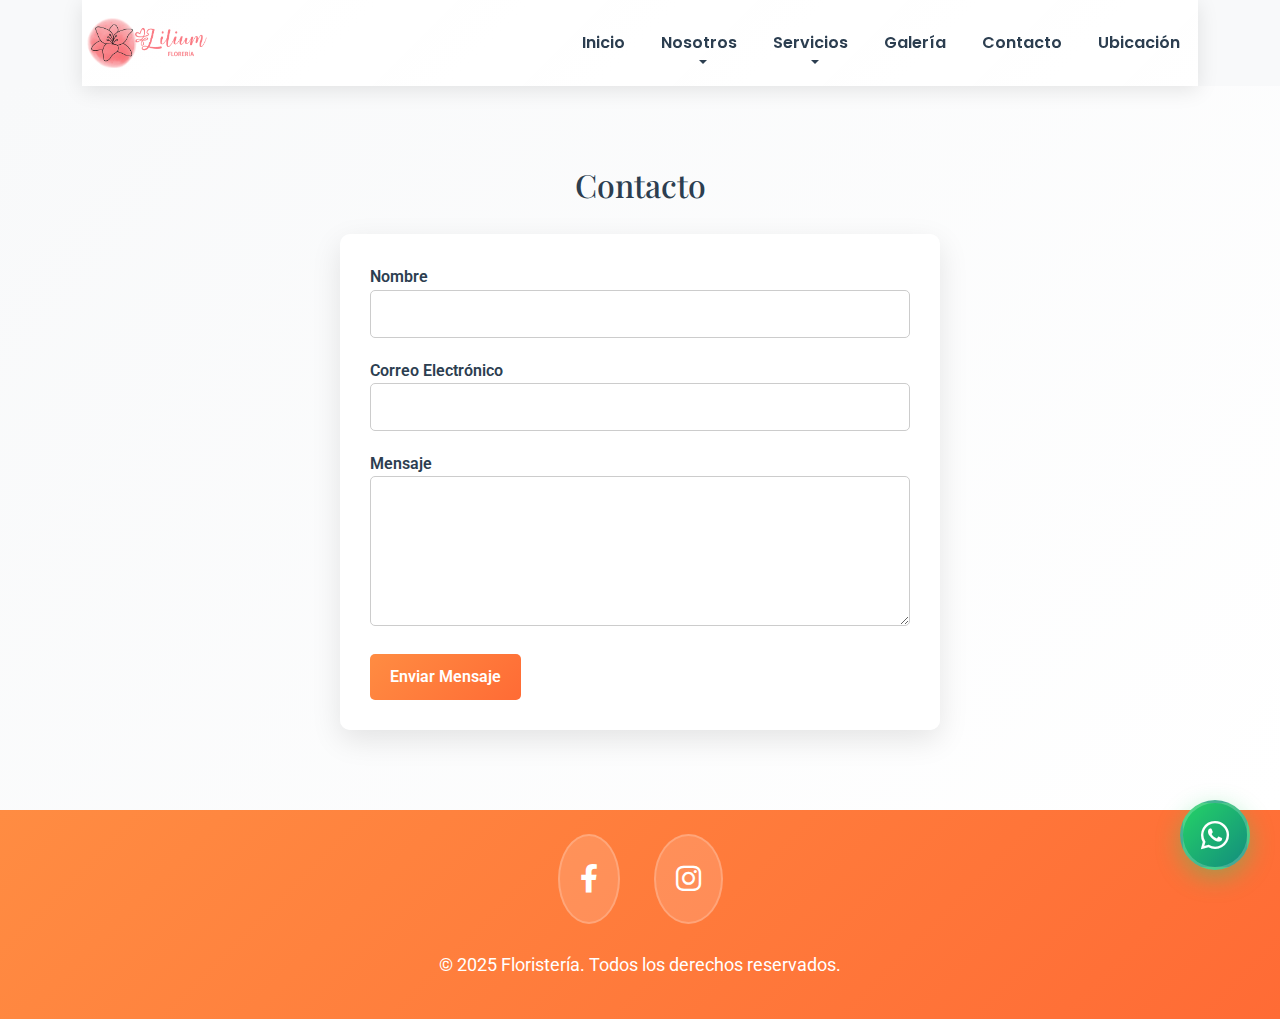
<file: contacto.html>
<!DOCTYPE html>
<html lang="es">
<head>
    <meta charset="UTF-8">
    <meta name="viewport" content="width=device-width, initial-scale=1.0">
    <title>Contacto - Floristería</title>
    <!-- Bootstrap CSS -->
    <link href="https://cdn.jsdelivr.net/npm/bootstrap@5.3.0/dist/css/bootstrap.min.css" rel="stylesheet">
    <!-- Font Awesome -->
    <link rel="stylesheet" href="https://cdnjs.cloudflare.com/ajax/libs/font-awesome/6.0.0-beta3/css/all.min.css">
    <!-- Google Fonts -->
    <link href="https://fonts.googleapis.com/css2?family=Kufam&family=Playfair+Display:wght@400;700&family=Poppins:wght@400;700&family=Roboto:wght@400;700&display=swap" rel="stylesheet">
    <style>
        :root {
            --color-principal: #FF8C42;
            --color-complementario-1: #FF7F50;
            --color-complementario-2: #FFFFFF;
            --color-complementario-3: #E0E0E0;
            --color-accent: #FF6B35;
            --color-dark: #2C3E50;
            --color-light: #F8F9FA;
        }
        body {
            font-family: 'Roboto', sans-serif;
            line-height: 1.6;
            color: var(--color-dark);
        }
        h1, h2, h3, h4, h5, h6 {
            font-family: 'Playfair Display', serif;
        }
        .highlight {
            font-family: 'Kufam', cursive;
        }
        /* Header y Navigation */
        .navbar {
            background: linear-gradient(135deg, rgba(255, 255, 255, 0.95), rgba(255, 255, 255, 0.98));
            backdrop-filter: blur(10px);
            box-shadow: 0 4px 20px rgba(0, 0, 0, 0.1);
            transition: all 0.3s ease;
            z-index: 1030;
            animation: slideInFromTop 0.8s ease-out;
        }
        
        .navbar-brand img {
            height: 60px;
            width: auto;
            padding: 5px;
            transition: transform 0.3s ease;
        }
        
        .navbar-brand:hover img {
            transform: scale(1.1) rotate(5deg);
            animation: float 2s ease-in-out infinite;
        }
        
        .navbar-nav .nav-link {
            font-family: 'Poppins', sans-serif;
            font-weight: 600;
            color: var(--color-dark) !important;
            transition: all 0.3s ease;
            position: relative;
            margin: 0 10px;
            overflow: hidden;
        }
        
        .navbar-nav .nav-link::before {
            content: '';
            position: absolute;
            top: 0;
            left: -100%;
            width: 100%;
            height: 100%;
            background: linear-gradient(90deg, transparent, rgba(255, 140, 66, 0.2), transparent);
            transition: left 0.5s ease;
        }
        
        .navbar-nav .nav-link:hover::before {
            left: 100%;
        }
        
        .navbar-nav .nav-link:hover {
            color: var(--color-principal) !important;
            transform: translateY(-2px);
        }
        
        .navbar-nav .nav-link::after {
            content: '';
            position: absolute;
            bottom: 0;
            left: 50%;
            width: 0;
            height: 2px;
            background: linear-gradient(90deg, var(--color-principal), var(--color-accent));
            transition: all 0.3s ease;
            transform: translateX(-50%);
        }
        
        .navbar-nav .nav-link:hover::after {
            width: 100%;
        }
        
        .dropdown-menu {
            z-index: 1031;
            background: rgba(255, 255, 255, 0.98);
            backdrop-filter: blur(10px);
            border: none;
            box-shadow: 0 10px 30px rgba(0, 0, 0, 0.15);
            border-radius: 15px;
            animation: zoomIn 0.3s ease-out;
        }
        
        .dropdown-item {
            transition: all 0.3s ease;
            border-radius: 8px;
            margin: 2px 8px;
        }
        
        .dropdown-item:hover {
            background: linear-gradient(135deg, var(--color-principal), var(--color-accent));
            color: white !important;
            transform: translateX(5px);
        }
        .contact-section {
            padding: 80px 0;
            background: linear-gradient(135deg, var(--color-light), #ffffff);
        }
        .contact-section h2 {
            margin-bottom: 30px;
            text-align: center;
        }
        .contact-form {
            max-width: 600px;
            margin: 0 auto;
            background: rgba(255, 255, 255, 0.9);
            padding: 30px;
            border-radius: 10px;
            box-shadow: 0 10px 30px rgba(0, 0, 0, 0.1);
        }
        .contact-form .form-group {
            margin-bottom: 20px;
        }
        .contact-form label {
            font-weight: 600;
            color: var(--color-dark);
        }
        .contact-form input, .contact-form textarea {
            width: 100%;
            padding: 10px;
            border: 1px solid #ccc;
            border-radius: 5px;
        }
        .contact-form button {
            background: linear-gradient(135deg, var(--color-principal), var(--color-accent));
            color: white;
            border: none;
            padding: 10px 20px;
            border-radius: 5px;
            cursor: pointer;
            font-weight: 600;
            transition: background 0.3s ease;
        }
        .contact-form button:hover {
            background: linear-gradient(135deg, var(--color-accent), var(--color-principal));
        }
        footer {
            background: linear-gradient(135deg, var(--color-principal), var(--color-accent));
            padding: 40px 0;
            position: relative;
            overflow: hidden;
        }
        .social-media {
            position: relative;
            z-index: 2;
        }
        .social-media a {
            font-size: 1.8rem;
            transition: all 0.4s cubic-bezier(0.175, 0.885, 0.32, 1.275);
            text-decoration: none !important;
            display: inline-block;
            margin: 0 15px;
            padding: 20px;
            background: rgba(255, 255, 255, 0.15);
            border-radius: 50%;
            position: relative;
            overflow: hidden;
            border: 2px solid rgba(255, 255, 255, 0.2);
        }
        .social-media a::before {
            content: '';
            position: absolute;
            top: 0;
            left: 0;
            right: 0;
            bottom: 0;
            background: linear-gradient(45deg, rgba(255, 255, 255, 0.1), rgba(255, 255, 255, 0.3));
            border-radius: 50%;
            transform: scale(0);
            transition: transform 0.3s ease;
        }
        .social-media a:hover::before {
            transform: scale(1);
        }
        .social-media a:hover {
            color: var(--color-complementario-2) !important;
            transform: translateY(-5px) rotate(5deg);
            background: rgba(255, 255, 255, 0.25);
            box-shadow: 0 15px 30px rgba(0, 0, 0, 0.2);
            border-color: rgba(255, 255, 255, 0.4);
        }
        .social-media a i {
            position: relative;
            z-index: 3;
        }
        .social-media a.facebook:hover {
            background: linear-gradient(135deg, #1877f2, #42a5f5);
        }
        .social-media a.instagram:hover {
            background: linear-gradient(135deg, #e1306c, #fd5949, #ffdc80);
        }
        .social-media a.twitter:hover {
            background: linear-gradient(135deg, #1da1f2, #0d8bd9);
        }
        footer p {
            font-size: 1.1rem;
            margin-top: 20px;
            position: relative;
            z-index: 2;
        }
        .whatsapp-float {
            position: fixed;
            width: 70px;
            height: 70px;
            bottom: 30px;
            right: 30px;
            background: linear-gradient(135deg, #25d366, #128c7e);
            color: #FFF;
            border-radius: 50%;
            text-align: center;
            font-size: 2rem;
            box-shadow: 0 8px 25px rgba(37, 211, 102, 0.4);
            z-index: 1000;
            display: flex;
            align-items: center;
            justify-content: center;
            transition: all 0.3s ease;
            animation: pulse 2s infinite;
            text-decoration: none;
            border: 3px solid rgba(255, 255, 255, 0.2);
            overflow: hidden;
        }
        .whatsapp-float::before {
            content: '';
            position: absolute;
            top: 0;
            left: 0;
            right: 0;
            bottom: 0;
            background: linear-gradient(45deg, rgba(255, 255, 255, 0.1), rgba(255, 255, 255, 0.2));
            border-radius: 50%;
            transform: scale(0);
            transition: transform 0.3s ease;
        }
        .whatsapp-float:hover::before {
            transform: scale(1);
        }
        .whatsapp-float:hover {
            transform: scale(1.1) rotate(10deg);
            box-shadow: 0 12px 35px rgba(37, 211, 102, 0.6);
            border-color: rgba(255, 255, 255, 0.4);
        }
        .whatsapp-float i {
            position: relative;
            z-index: 2;
        }
        @keyframes pulse {
            0% {
                box-shadow: 0 8px 25px rgba(37, 211, 102, 0.4);
                transform: scale(1);
            }
            50% {
                box-shadow: 0 8px 25px rgba(37, 211, 102, 0.6), 0 0 0 10px rgba(37, 211, 102, 0.1);
                transform: scale(1.05);
            }
            100% {
                box-shadow: 0 8px 25px rgba(37, 211, 102, 0.4);
                transform: scale(1);
            }
        }
    </style>
</head>
<body>
    <header class="bg-light shadow-sm">
        <div class="container">
            <nav class="navbar navbar-expand-lg navbar-light">
                <a class="navbar-brand" href="index.html">
                    <img src="img/logo.png" alt="Logo">
                </a>
                <button class="navbar-toggler" type="button" data-bs-toggle="collapse" data-bs-target="#navbarNav">
                    <span class="navbar-toggler-icon"></span>
                </button>
                <div class="collapse navbar-collapse" id="navbarNav">
                    <ul class="navbar-nav ms-auto">
                        <li class="nav-item">
                            <a class="nav-link" href="index.html">Inicio</a>
                        </li>
                        <li class="nav-item dropdown">
                            <a class="nav-link dropdown-toggle" href="nosotros.html" id="nosotrosDropdown" role="button" data-bs-toggle="dropdown">
                                Nosotros
                            </a>
                            <ul class="dropdown-menu" aria-labelledby="nosotrosDropdown">
                                <li><a class="dropdown-item" href="historia.html">Historia</a></li>
                                <li><a class="dropdown-item" href="mision-vision.html">Misión y Visión</a></li>
                            </ul>
                        </li>
                        <li class="nav-item dropdown">
                            <a class="nav-link dropdown-toggle" href="servicios.html" id="serviciosDropdown" role="button" data-bs-toggle="dropdown">
                                Servicios
                            </a>
                            <ul class="dropdown-menu" aria-labelledby="serviciosDropdown">
                                <li><a class="dropdown-item" href="florales-eventos.html">Florales para eventos</a></li>
                                <li><a class="dropdown-item" href="ramos-personalizados.html">Ramos personalizados</a></li>
                                <li><a class="dropdown-item" href="regalos-simples.html">Regalos simples</a></li>
                                <li><a class="dropdown-item" href="fechas-especiales.html">Fechas especiales</a></li>
                                <li><a class="dropdown-item" href="plantas-interior.html">Plantas de interior</a></li>
                                <li><a class="dropdown-item" href="arreglos-corporativos.html">Arreglos corporativos</a></li>
                                <li><a class="dropdown-item" href="delivery.html">Delivery a domicilio</a></li>
                            </ul>
                        </li>
                        <li class="nav-item">
                            <a class="nav-link" href="galeria.html">Galería</a>
                        </li>
                        <li class="nav-item">
                            <a class="nav-link" href="contacto.html">Contacto</a>
                        </li>
                        <li class="nav-item">
                            <a class="nav-link" href="ubicacion.html">Ubicación</a>
                        </li>
                    </ul>
                </div>
            </nav>
        </div>
    </header>
    <main>
        <section class="contact-section">
            <div class="container">
                <h2>Contacto</h2>
                <form class="contact-form">
                    <div class="form-group">
                        <label for="name">Nombre</label>
                        <input type="text" id="name" name="name" required>
                    </div>
                    <div class="form-group">
                        <label for="email">Correo Electrónico</label>
                        <input type="email" id="email" name="email" required>
                    </div>
                    <div class="form-group">
                        <label for="message">Mensaje</label>
                        <textarea id="message" name="message" rows="5" required></textarea>
                    </div>
                    <button type="submit">Enviar Mensaje</button>
                </form>
            </div>
        </section>
    </main>
    <footer class="text-white text-center py-4">
        <div class="social-media">
            <a href="https://www.facebook.com/p/Florer%C3%ADa-Lilium-Huanta-100063989167240/?locale=es_LA" class="text-white facebook"><i class="fab fa-facebook-f"></i></a>
            <a href="https://www.instagram.com/florerialiliumhuanta/?hl=es-la" class="text-white instagram"><i class="fab fa-instagram"></i></a>
        </div>
        <p>&copy; 2025 Floristería. Todos los derechos reservados.</p>
    </footer>
    <a href="https://wa.me/tunumerodetelefono" class="whatsapp-float" target="_blank">
        <i class="fab fa-whatsapp"></i>
    </a>
    <!-- Bootstrap JS Bundle with Popper -->
    <script src="https://cdn.jsdelivr.net/npm/bootstrap@5.3.0/dist/js/bootstrap.bundle.min.js"></script>
</body>
</html>
</file>
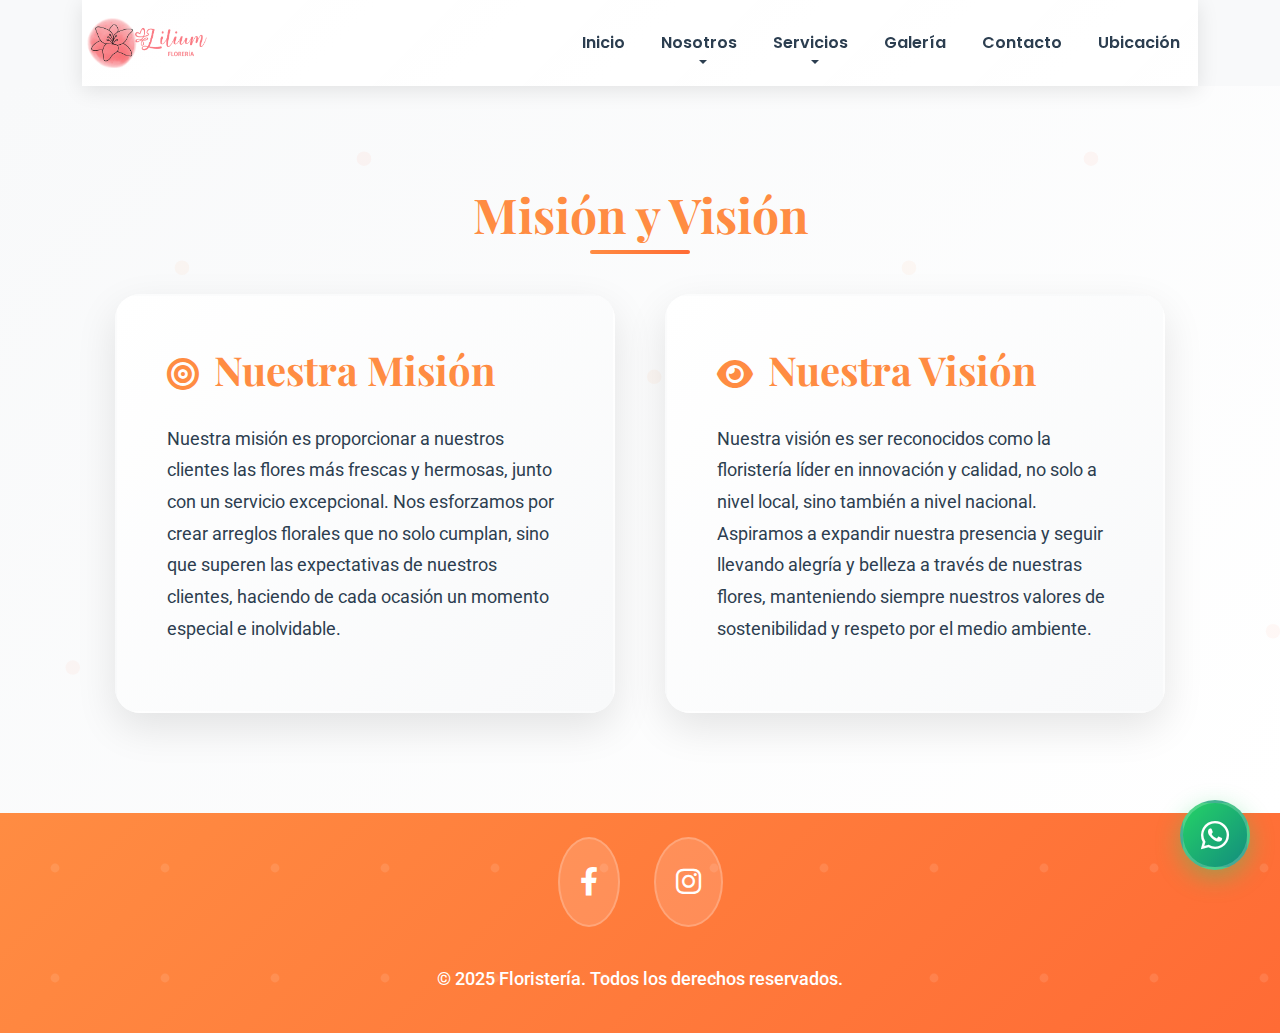
<file: mision-vision.html>
<!DOCTYPE html>
<html lang="es">
<head>
    <meta charset="UTF-8">
    <meta name="viewport" content="width=device-width, initial-scale=1.0">
    <title>Misión y Visión - Floristería</title>
    <!-- Bootstrap CSS -->
    <link href="https://cdn.jsdelivr.net/npm/bootstrap@5.3.0/dist/css/bootstrap.min.css" rel="stylesheet">
    <!-- Font Awesome -->
    <link rel="stylesheet" href="https://cdnjs.cloudflare.com/ajax/libs/font-awesome/6.0.0-beta3/css/all.min.css">
    <!-- Google Fonts -->
    <link href="https://fonts.googleapis.com/css2?family=Kufam&family=Playfair+Display:wght@400;700&family=Poppins:wght@400;700&family=Roboto:wght@400;700&display=swap" rel="stylesheet">
    <style>
        :root {
            --color-principal: #FF8C42;
            --color-complementario-1: #FF7F50;
            --color-complementario-2: #FFFFFF;
            --color-complementario-3: #E0E0E0;
            --color-accent: #FF6B35;
            --color-dark: #2C3E50;
            --color-light: #F8F9FA;
        }
        
        * {
            margin: 0;
            padding: 0;
            box-sizing: border-box;
        }
        
        body {
            font-family: 'Roboto', sans-serif;
            line-height: 1.6;
            color: var(--color-dark);
            overflow-x: hidden;
        }
        
        h1, h2, h3, h4, h5, h6 {
            font-family: 'Playfair Display', serif;
        }
        
        .highlight {
            font-family: 'Kufam', cursive;
        }
        
        /* Animaciones de entrada */
        @keyframes slideInFromTop {
            0% {
                transform: translateY(-100px);
                opacity: 0;
            }
            100% {
                transform: translateY(0);
                opacity: 1;
            }
        }
        
        @keyframes slideInFromLeft {
            0% {
                transform: translateX(-100px);
                opacity: 0;
            }
            100% {
                transform: translateX(0);
                opacity: 1;
            }
        }
        
        @keyframes slideInFromRight {
            0% {
                transform: translateX(100px);
                opacity: 0;
            }
            100% {
                transform: translateX(0);
                opacity: 1;
            }
        }
        
        @keyframes fadeInUp {
            0% {
                transform: translateY(50px);
                opacity: 0;
            }
            100% {
                transform: translateY(0);
                opacity: 1;
            }
        }
        
        @keyframes zoomIn {
            0% {
                transform: scale(0.8);
                opacity: 0;
            }
            100% {
                transform: scale(1);
                opacity: 1;
            }
        }
        
        @keyframes float {
            0%, 100% {
                transform: translateY(0px);
            }
            50% {
                transform: translateY(-10px);
            }
        }
        
        @keyframes pulse {
            0% {
                box-shadow: 0 8px 25px rgba(37, 211, 102, 0.4);
                transform: scale(1);
            }
            50% {
                box-shadow: 0 8px 25px rgba(37, 211, 102, 0.6), 0 0 0 10px rgba(37, 211, 102, 0.1);
                transform: scale(1.05);
            }
            100% {
                box-shadow: 0 8px 25px rgba(37, 211, 102, 0.4);
                transform: scale(1);
            }
        }
        
        @keyframes sparkle {
            0%, 100% {
                opacity: 0;
                transform: scale(0);
            }
            50% {
                opacity: 1;
                transform: scale(1);
            }
        }
        
        /* Header y Navigation */
        .navbar {
            background: linear-gradient(135deg, rgba(255, 255, 255, 0.95), rgba(255, 255, 255, 0.98));
            backdrop-filter: blur(10px);
            box-shadow: 0 4px 20px rgba(0, 0, 0, 0.1);
            transition: all 0.3s ease;
            z-index: 1030;
            animation: slideInFromTop 0.8s ease-out;
        }
        
        .navbar-brand img {
            height: 60px;
            width: auto;
            padding: 5px;
            transition: transform 0.3s ease;
        }
        
        .navbar-brand:hover img {
            transform: scale(1.1) rotate(5deg);
            animation: float 2s ease-in-out infinite;
        }
        
        .navbar-nav .nav-link {
            font-family: 'Poppins', sans-serif;
            font-weight: 600;
            color: var(--color-dark) !important;
            transition: all 0.3s ease;
            position: relative;
            margin: 0 10px;
            overflow: hidden;
        }
        
        .navbar-nav .nav-link::before {
            content: '';
            position: absolute;
            top: 0;
            left: -100%;
            width: 100%;
            height: 100%;
            background: linear-gradient(90deg, transparent, rgba(255, 140, 66, 0.2), transparent);
            transition: left 0.5s ease;
        }
        
        .navbar-nav .nav-link:hover::before {
            left: 100%;
        }
        
        .navbar-nav .nav-link:hover {
            color: var(--color-principal) !important;
            transform: translateY(-2px);
        }
        
        .navbar-nav .nav-link::after {
            content: '';
            position: absolute;
            bottom: 0;
            left: 50%;
            width: 0;
            height: 2px;
            background: linear-gradient(90deg, var(--color-principal), var(--color-accent));
            transition: all 0.3s ease;
            transform: translateX(-50%);
        }
        
        .navbar-nav .nav-link:hover::after {
            width: 100%;
        }
        
        .dropdown-menu {
            z-index: 1031;
            background: rgba(255, 255, 255, 0.98);
            backdrop-filter: blur(10px);
            border: none;
            box-shadow: 0 10px 30px rgba(0, 0, 0, 0.15);
            border-radius: 15px;
            animation: zoomIn 0.3s ease-out;
        }
        
        .dropdown-item {
            transition: all 0.3s ease;
            border-radius: 8px;
            margin: 2px 8px;
        }
        
        .dropdown-item:hover {
            background: linear-gradient(135deg, var(--color-principal), var(--color-accent));
            color: white !important;
            transform: translateX(5px);
        }
        
        /* Sección Mission Vision */
        .mission-vision-section {
            padding: 100px 0;
            background: linear-gradient(135deg, var(--color-light), #ffffff);
            position: relative;
            overflow: hidden;
        }
        
        .mission-vision-section::before {
            content: '';
            position: absolute;
            top: 0;
            left: 0;
            right: 0;
            bottom: 0;
            background: url('data:image/svg+xml,<svg xmlns="http://www.w3.org/2000/svg" viewBox="0 0 100 100"><defs><pattern id="grain" width="100" height="100" patternUnits="userSpaceOnUse"><circle cx="25" cy="25" r="1" fill="%23FF8C42" opacity="0.05"/><circle cx="75" cy="75" r="1" fill="%23FF7F50" opacity="0.05"/><circle cx="50" cy="10" r="1" fill="%23FF6B35" opacity="0.05"/><circle cx="90" cy="40" r="1" fill="%23FF8C42" opacity="0.05"/><circle cx="10" cy="80" r="1" fill="%23FF7F50" opacity="0.05"/></pattern></defs><rect width="100" height="100" fill="url(%23grain)"/></svg>');
            animation: float 20s ease-in-out infinite;
        }
        
        .mission-vision-section h2 {
            margin-bottom: 50px;
            text-align: center;
            font-size: 3rem;
            font-weight: 700;
            color: var(--color-principal);
            position: relative;
            z-index: 2;
            animation: fadeInUp 1s ease-out;
        }
        
        .mission-vision-section h2::after {
            content: '';
            position: absolute;
            bottom: -10px;
            left: 50%;
            width: 100px;
            height: 4px;
            background: linear-gradient(90deg, var(--color-principal), var(--color-accent));
            transform: translateX(-50%);
            border-radius: 2px;
            animation: slideInFromLeft 1.2s ease-out;
        }
        
        .mission-vision-content {
            display: flex;
            flex-wrap: wrap;
            justify-content: center;
            gap: 50px;
            position: relative;
            z-index: 2;
        }
        
        .mission, .vision {
            flex: 1;
            min-width: 350px;
            max-width: 500px;
            background: linear-gradient(135deg, #ffffff, #f8f9fa);
            padding: 50px;
            border-radius: 25px;
            box-shadow: 0 15px 40px rgba(0, 0, 0, 0.1);
            transition: all 0.4s cubic-bezier(0.25, 0.46, 0.45, 0.94);
            position: relative;
            overflow: hidden;
            border: 2px solid transparent;
        }
        
        .mission {
            animation: slideInFromLeft 1s ease-out 0.3s both;
        }
        
        .vision {
            animation: slideInFromRight 1s ease-out 0.3s both;
        }
        
        .mission::before, .vision::before {
            content: '';
            position: absolute;
            top: 0;
            left: 0;
            right: 0;
            bottom: 0;
            background: linear-gradient(135deg, rgba(255, 140, 66, 0.05), rgba(255, 107, 53, 0.05));
            opacity: 0;
            transition: opacity 0.4s ease;
        }
        
        .mission:hover::before, .vision:hover::before {
            opacity: 1;
        }
        
        .mission::after, .vision::after {
            content: '';
            position: absolute;
            top: -50%;
            left: -50%;
            width: 200%;
            height: 200%;
            background: linear-gradient(45deg, transparent, rgba(255, 255, 255, 0.1), transparent);
            transform: rotate(45deg);
            transition: transform 0.6s ease;
            opacity: 0;
        }
        
        .mission:hover::after, .vision:hover::after {
            transform: rotate(45deg) translate(50%, 50%);
            opacity: 1;
        }
        
        .mission:hover, .vision:hover {
            transform: translateY(-15px) scale(1.02);
            box-shadow: 0 25px 60px rgba(0, 0, 0, 0.2);
            border-color: var(--color-principal);
        }
        
        .mission h3, .vision h3 {
            color: var(--color-principal);
            margin-bottom: 30px;
            font-size: 2.5rem;
            font-weight: 700;
            position: relative;
            z-index: 2;
            transition: all 0.3s ease;
        }
        
        .mission h3::before, .vision h3::before {
            content: '';
            position: absolute;
            top: -10px;
            left: -10px;
            width: 6px;
            height: 60px;
            background: linear-gradient(180deg, var(--color-principal), var(--color-accent));
            border-radius: 3px;
            opacity: 0;
            transition: opacity 0.4s ease;
        }
        
        .mission:hover h3::before, .vision:hover h3::before {
            opacity: 1;
        }
        
        .mission h3 i, .vision h3 i {
            margin-right: 15px;
            font-size: 2rem;
            transition: transform 0.3s ease;
        }
        
        .mission:hover h3 i, .vision:hover h3 i {
            transform: rotate(360deg);
        }
        
        .mission p, .vision p {
            color: var(--color-dark);
            font-size: 1.1rem;
            line-height: 1.8;
            position: relative;
            z-index: 2;
            transition: all 0.3s ease;
        }
        
        .mission:hover p, .vision:hover p {
            color: #1a252f;
        }
        
        /* Footer */
        footer {
            background: linear-gradient(135deg, var(--color-principal), var(--color-accent));
            padding: 50px 0;
            position: relative;
            overflow: hidden;
            animation: fadeInUp 1s ease-out;
        }
        
        footer::before {
            content: '';
            position: absolute;
            top: 0;
            left: 0;
            right: 0;
            bottom: 0;
            background: url('data:image/svg+xml,<svg xmlns="http://www.w3.org/2000/svg" viewBox="0 0 100 100"><defs><pattern id="footerPattern" width="50" height="50" patternUnits="userSpaceOnUse"><circle cx="25" cy="25" r="2" fill="rgba(255,255,255,0.1)"/></pattern></defs><rect width="100" height="100" fill="url(%23footerPattern)"/></svg>');
            animation: float 15s ease-in-out infinite reverse;
        }
        
        .social-media {
            position: relative;
            z-index: 2;
            margin-bottom: 30px;
        }
        
        .social-media a {
            font-size: 1.8rem;
            transition: all 0.4s cubic-bezier(0.175, 0.885, 0.32, 1.275);
            text-decoration: none !important;
            display: inline-block;
            margin: 0 15px;
            padding: 20px;
            background: rgba(255, 255, 255, 0.15);
            border-radius: 50%;
            position: relative;
            overflow: hidden;
            border: 2px solid rgba(255, 255, 255, 0.2);
        }
        
        .social-media a::before {
            content: '';
            position: absolute;
            top: 0;
            left: 0;
            right: 0;
            bottom: 0;
            background: linear-gradient(45deg, rgba(255, 255, 255, 0.1), rgba(255, 255, 255, 0.3));
            border-radius: 50%;
            transform: scale(0);
            transition: transform 0.3s ease;
        }
        
        .social-media a:hover::before {
            transform: scale(1);
        }
        
        .social-media a:hover {
            color: var(--color-complementario-2) !important;
            transform: translateY(-10px) rotate(15deg) scale(1.1);
            box-shadow: 0 20px 40px rgba(0, 0, 0, 0.3);
            border-color: rgba(255, 255, 255, 0.4);
        }
        
        .social-media a i {
            position: relative;
            z-index: 3;
            transition: transform 0.3s ease;
        }
        
        .social-media a:hover i {
            transform: rotate(-15deg);
        }
        
        .social-media a.facebook:hover {
            background: linear-gradient(135deg, #1877f2, #42a5f5);
        }
        
        .social-media a.instagram:hover {
            background: linear-gradient(135deg, #e1306c, #fd5949, #ffdc80);
        }
        
        .social-media a.twitter:hover {
            background: linear-gradient(135deg, #1da1f2, #0d8bd9);
        }
        
        footer p {
            font-size: 1.1rem;
            position: relative;
            z-index: 2;
            font-weight: 500;
        }
        
        /* WhatsApp Float */
        .whatsapp-float {
            position: fixed;
            width: 70px;
            height: 70px;
            bottom: 30px;
            right: 30px;
            background: linear-gradient(135deg, #25d366, #128c7e);
            color: #FFF;
            border-radius: 50%;
            text-align: center;
            font-size: 2rem;
            box-shadow: 0 8px 25px rgba(37, 211, 102, 0.4);
            z-index: 1000;
            display: flex;
            align-items: center;
            justify-content: center;
            transition: all 0.3s ease;
            animation: pulse 2s infinite;
            text-decoration: none;
            border: 3px solid rgba(255, 255, 255, 0.2);
            overflow: hidden;
        }
        
        .whatsapp-float::before {
            content: '';
            position: absolute;
            top: 0;
            left: 0;
            right: 0;
            bottom: 0;
            background: linear-gradient(45deg, rgba(255, 255, 255, 0.1), rgba(255, 255, 255, 0.2));
            border-radius: 50%;
            transform: scale(0);
            transition: transform 0.3s ease;
        }
        
        .whatsapp-float:hover::before {
            transform: scale(1);
        }
        
        .whatsapp-float:hover {
            transform: scale(1.2) rotate(15deg);
            box-shadow: 0 15px 45px rgba(37, 211, 102, 0.7);
            border-color: rgba(255, 255, 255, 0.4);
            animation: none;
        }
        
        .whatsapp-float i {
            position: relative;
            z-index: 2;
        }
        
        /* Responsive */
        @media (max-width: 768px) {
            .mission-vision-section {
                padding: 60px 0;
            }
            
            .mission-vision-section h2 {
                font-size: 2.5rem;
                margin-bottom: 40px;
            }
            
            .mission, .vision {
                min-width: 280px;
                padding: 30px;
            }
            
            .mission h3, .vision h3 {
                font-size: 2rem;
            }
            
            .mission-vision-content {
                gap: 30px;
            }
            
            .whatsapp-float {
                width: 60px;
                height: 60px;
                bottom: 20px;
                right: 20px;
                font-size: 1.5rem;
            }
        }
        
        /* Scroll reveal effect */
        .scroll-reveal {
            opacity: 0;
            transform: translateY(50px);
            transition: all 0.8s ease-out;
        }
        
        .scroll-reveal.revealed {
            opacity: 1;
            transform: translateY(0);
        }
    </style>
</head>
<body>
    <header class="bg-light shadow-sm">
        <div class="container">
            <nav class="navbar navbar-expand-lg navbar-light">
                <a class="navbar-brand" href="index.html">
                    <img src="img/logo.png" alt="Logo">
                </a>
                <button class="navbar-toggler" type="button" data-bs-toggle="collapse" data-bs-target="#navbarNav">
                    <span class="navbar-toggler-icon"></span>
                </button>
                <div class="collapse navbar-collapse" id="navbarNav">
                    <ul class="navbar-nav ms-auto">
                        <li class="nav-item">
                            <a class="nav-link" href="index.html">Inicio</a>
                        </li>
                        <li class="nav-item dropdown">
                            <a class="nav-link dropdown-toggle" href="nosotros.html" id="nosotrosDropdown" role="button" data-bs-toggle="dropdown">
                                Nosotros
                            </a>
                            <ul class="dropdown-menu" aria-labelledby="nosotrosDropdown">
                                <li><a class="dropdown-item" href="historia.html">Historia</a></li>
                                <li><a class="dropdown-item" href="mision-vision.html">Misión y Visión</a></li>
                            </ul>
                        </li>
                        <li class="nav-item dropdown">
                            <a class="nav-link dropdown-toggle" href="servicios.html" id="serviciosDropdown" role="button" data-bs-toggle="dropdown">
                                Servicios
                            </a>
                            <ul class="dropdown-menu" aria-labelledby="serviciosDropdown">
                                <li><a class="dropdown-item" href="florales-eventos.html">Florales para eventos</a></li>
                                <li><a class="dropdown-item" href="ramos-personalizados.html">Ramos personalizados</a></li>
                                <li><a class="dropdown-item" href="regalos-simples.html">Regalos simples</a></li>
                                <li><a class="dropdown-item" href="fechas-especiales.html">Fechas especiales</a></li>
                                <li><a class="dropdown-item" href="plantas-interior.html">Plantas de interior</a></li>
                                <li><a class="dropdown-item" href="arreglos-corporativos.html">Arreglos corporativos</a></li>
                                <li><a class="dropdown-item" href="delivery.html">Delivery a domicilio</a></li>
                            </ul>
                        </li>
                        <li class="nav-item">
                            <a class="nav-link" href="galeria.html">Galería</a>
                        </li>
                        <li class="nav-item">
                            <a class="nav-link" href="contacto.html">Contacto</a>
                        </li>
                        <li class="nav-item">
                            <a class="nav-link" href="ubicacion.html">Ubicación</a>
                        </li>
                    </ul>
                </div>
            </nav>
        </div>
    </header>

    <main>
        <section class="mission-vision-section">
            <div class="container">
                <h2 class="scroll-reveal">Misión y Visión</h2>
                <div class="mission-vision-content">
                    <div class="mission scroll-reveal">
                        <h3><i class="fas fa-bullseye"></i>Nuestra Misión</h3>
                        <p>Nuestra misión es proporcionar a nuestros clientes las flores más frescas y hermosas, junto con un servicio excepcional. Nos esforzamos por crear arreglos florales que no solo cumplan, sino que superen las expectativas de nuestros clientes, haciendo de cada ocasión un momento especial e inolvidable.</p>
                    </div>
                    <div class="vision scroll-reveal">
                        <h3><i class="fas fa-eye"></i>Nuestra Visión</h3>
                        <p>Nuestra visión es ser reconocidos como la floristería líder en innovación y calidad, no solo a nivel local, sino también a nivel nacional. Aspiramos a expandir nuestra presencia y seguir llevando alegría y belleza a través de nuestras flores, manteniendo siempre nuestros valores de sostenibilidad y respeto por el medio ambiente.</p>
                    </div>
                </div>
            </div>
        </section>
    </main>

    <footer class="text-white text-center py-4">
        <div class="social-media">
            <a href="https://www.facebook.com/p/Florer%C3%ADa-Lilium-Huanta-100063989167240/?locale=es_LA" class="text-white facebook"><i class="fab fa-facebook-f"></i></a>
            <a href="https://www.instagram.com/florerialiliumhuanta/?hl=es-la" class="text-white instagram"><i class="fab fa-instagram"></i></a>
        </div>
        <p>&copy; 2025 Floristería. Todos los derechos reservados.</p>
    </footer>

    <a href="https://wa.me/" class="whatsapp-float" target="_blank">
        <i class="fab fa-whatsapp"></i>
    </a>

    <!-- Bootstrap JS Bundle with Popper -->
    <script src="https://cdn.jsdelivr.net/npm/bootstrap@5.3.0/dist/js/bootstrap.bundle.min.js"></script>
    
    <script>
        // Scroll reveal animation
        const observerOptions = {
            threshold: 0.1,
            rootMargin: '0px 0px -50px 0px'
        };

        const observer = new IntersectionObserver((entries) => {
            entries.forEach(entry => {
                if (entry.isIntersecting) {
                    entry.target.classList.add('revealed');
                }
            });
        }, observerOptions);

        document.querySelectorAll('.scroll-reveal').forEach(el => {
            observer.observe(el);
        });

        // Smooth scrolling for navigation links
        document.querySelectorAll('a[href^="#"]').forEach(anchor => {
            anchor.addEventListener('click', function (e) {
                e.preventDefault();
                const target = document.querySelector(this.getAttribute('href'));
                if (target) {
                    target.scrollIntoView({
                        behavior: 'smooth',
                        block: 'start'
                    });
                }
            });
        });

        // Add mouse follow effect to mission and vision cards
        const cards = document.querySelectorAll('.mission, .vision');
        
        cards.forEach(card => {
            card.addEventListener('mousemove', (e) => {
                const rect = card.getBoundingClientRect();
                const x = e.clientX - rect.left;
                const y = e.clientY - rect.top;
                
                const centerX = rect.width / 2;
                const centerY = rect.height / 2;
                
                const rotateX = (y - centerY) / 10;
                const rotateY = (centerX - x) / 10;
                
                card.style.transform = `perspective(1000px) rotateX(${rotateX}deg) rotateY(${rotateY}deg) translateY(-15px) scale(1.02)`;
            });
            
            card.addEventListener('mouseleave', () => {
                card.style.transform = 'perspective(1000px) rotateX(0deg) rotateY(0deg) translateY(0px) scale(1)';
            });
        });

        // Add floating particles effect
        function createParticle() {
            const particle = document.createElement('div');
            particle.style.position = 'absolute';
            particle.style.width = '4px';
            particle.style.height = '4px';
            particle.style.background = 'rgba(255, 140, 66, 0.3)';
            particle.style.borderRadius = '50%';
            particle.style.pointerEvents = 'none';
            particle.style.left = Math.random() * 100 + '%';
            particle.style.top = '100%';
            particle.style.animation = `float ${Math.random() * 3 + 2}s ease-in-out infinite`;
            
            document.querySelector('.mission-vision-section').appendChild(particle);
            
            setTimeout(() => {
                particle.remove();
            }, 5000);
        }

        // Create particles periodically
        setInterval(createParticle, 2000);
    </script>
</body>
</html>
</file>
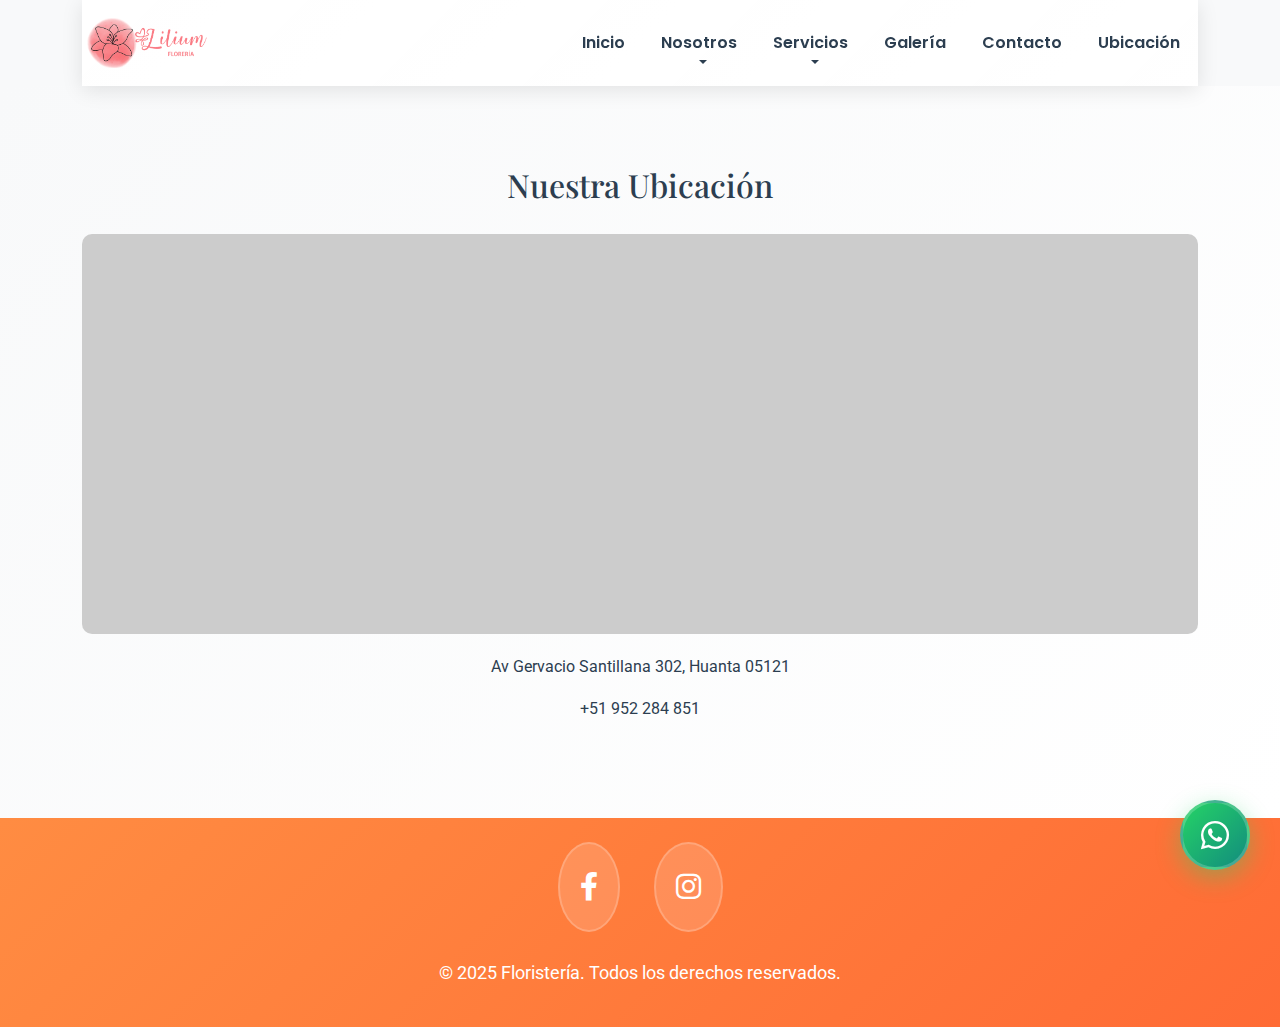
<file: ubicacion.html>
<!DOCTYPE html>
<html lang="es">
<head>
    <meta charset="UTF-8">
    <meta name="viewport" content="width=device-width, initial-scale=1.0">
    <title>Ubicación - Floristería</title>
    <!-- Bootstrap CSS -->
    <link href="https://cdn.jsdelivr.net/npm/bootstrap@5.3.0/dist/css/bootstrap.min.css" rel="stylesheet">
    <!-- Font Awesome -->
    <link rel="stylesheet" href="https://cdnjs.cloudflare.com/ajax/libs/font-awesome/6.0.0-beta3/css/all.min.css">
    <!-- Google Fonts -->
    <link href="https://fonts.googleapis.com/css2?family=Kufam&family=Playfair+Display:wght@400;700&family=Poppins:wght@400;700&family=Roboto:wght@400;700&display=swap" rel="stylesheet">
    <style>
        :root {
            --color-principal: #FF8C42;
            --color-complementario-1: #FF7F50;
            --color-complementario-2: #FFFFFF;
            --color-complementario-3: #E0E0E0;
            --color-accent: #FF6B35;
            --color-dark: #2C3E50;
            --color-light: #F8F9FA;
        }
        body {
            font-family: 'Roboto', sans-serif;
            line-height: 1.6;
            color: var(--color-dark);
        }
        h1, h2, h3, h4, h5, h6 {
            font-family: 'Playfair Display', serif;
        }
        .highlight {
            font-family: 'Kufam', cursive;
        }
        /* Header y Navigation */
        .navbar {
            background: linear-gradient(135deg, rgba(255, 255, 255, 0.95), rgba(255, 255, 255, 0.98));
            backdrop-filter: blur(10px);
            box-shadow: 0 4px 20px rgba(0, 0, 0, 0.1);
            transition: all 0.3s ease;
            z-index: 1030;
            animation: slideInFromTop 0.8s ease-out;
        }
        
        .navbar-brand img {
            height: 60px;
            width: auto;
            padding: 5px;
            transition: transform 0.3s ease;
        }
        
        .navbar-brand:hover img {
            transform: scale(1.1) rotate(5deg);
            animation: float 2s ease-in-out infinite;
        }
        
        .navbar-nav .nav-link {
            font-family: 'Poppins', sans-serif;
            font-weight: 600;
            color: var(--color-dark) !important;
            transition: all 0.3s ease;
            position: relative;
            margin: 0 10px;
            overflow: hidden;
        }
        
        .navbar-nav .nav-link::before {
            content: '';
            position: absolute;
            top: 0;
            left: -100%;
            width: 100%;
            height: 100%;
            background: linear-gradient(90deg, transparent, rgba(255, 140, 66, 0.2), transparent);
            transition: left 0.5s ease;
        }
        
        .navbar-nav .nav-link:hover::before {
            left: 100%;
        }
        
        .navbar-nav .nav-link:hover {
            color: var(--color-principal) !important;
            transform: translateY(-2px);
        }
        
        .navbar-nav .nav-link::after {
            content: '';
            position: absolute;
            bottom: 0;
            left: 50%;
            width: 0;
            height: 2px;
            background: linear-gradient(90deg, var(--color-principal), var(--color-accent));
            transition: all 0.3s ease;
            transform: translateX(-50%);
        }
        
        .navbar-nav .nav-link:hover::after {
            width: 100%;
        }
        
        .dropdown-menu {
            z-index: 1031;
            background: rgba(255, 255, 255, 0.98);
            backdrop-filter: blur(10px);
            border: none;
            box-shadow: 0 10px 30px rgba(0, 0, 0, 0.15);
            border-radius: 15px;
            animation: zoomIn 0.3s ease-out;
        }
        
        .dropdown-item {
            transition: all 0.3s ease;
            border-radius: 8px;
            margin: 2px 8px;
        }
        
        .dropdown-item:hover {
            background: linear-gradient(135deg, var(--color-principal), var(--color-accent));
            color: white !important;
            transform: translateX(5px);
        }
        .location-section {
            padding: 80px 0;
            background: linear-gradient(135deg, var(--color-light), #ffffff);
        }
        .location-section h2 {
            margin-bottom: 30px;
            text-align: center;
        }
        .map-container {
            width: 100%;
            height: 400px;
            background: #ccc;
            border-radius: 10px;
            overflow: hidden;
            margin-bottom: 20px;
        }
        .map-container iframe {
            width: 100%;
            height: 100%;
            border: none;
        }
        .location-info {
            text-align: center;
            margin-top: 20px;
        }
        footer {
            background: linear-gradient(135deg, var(--color-principal), var(--color-accent));
            padding: 40px 0;
            position: relative;
            overflow: hidden;
        }
        .social-media {
            position: relative;
            z-index: 2;
        }
        .social-media a {
            font-size: 1.8rem;
            transition: all 0.4s cubic-bezier(0.175, 0.885, 0.32, 1.275);
            text-decoration: none !important;
            display: inline-block;
            margin: 0 15px;
            padding: 20px;
            background: rgba(255, 255, 255, 0.15);
            border-radius: 50%;
            position: relative;
            overflow: hidden;
            border: 2px solid rgba(255, 255, 255, 0.2);
        }
        .social-media a::before {
            content: '';
            position: absolute;
            top: 0;
            left: 0;
            right: 0;
            bottom: 0;
            background: linear-gradient(45deg, rgba(255, 255, 255, 0.1), rgba(255, 255, 255, 0.3));
            border-radius: 50%;
            transform: scale(0);
            transition: transform 0.3s ease;
        }
        .social-media a:hover::before {
            transform: scale(1);
        }
        .social-media a:hover {
            color: var(--color-complementario-2) !important;
            transform: translateY(-5px) rotate(5deg);
            background: rgba(255, 255, 255, 0.25);
            box-shadow: 0 15px 30px rgba(0, 0, 0, 0.2);
            border-color: rgba(255, 255, 255, 0.4);
        }
        .social-media a i {
            position: relative;
            z-index: 3;
        }
        .social-media a.facebook:hover {
            background: linear-gradient(135deg, #1877f2, #42a5f5);
        }
        .social-media a.instagram:hover {
            background: linear-gradient(135deg, #e1306c, #fd5949, #ffdc80);
        }
        .social-media a.twitter:hover {
            background: linear-gradient(135deg, #1da1f2, #0d8bd9);
        }
        footer p {
            font-size: 1.1rem;
            margin-top: 20px;
            position: relative;
            z-index: 2;
        }
        .whatsapp-float {
            position: fixed;
            width: 70px;
            height: 70px;
            bottom: 30px;
            right: 30px;
            background: linear-gradient(135deg, #25d366, #128c7e);
            color: #FFF;
            border-radius: 50%;
            text-align: center;
            font-size: 2rem;
            box-shadow: 0 8px 25px rgba(37, 211, 102, 0.4);
            z-index: 1000;
            display: flex;
            align-items: center;
            justify-content: center;
            transition: all 0.3s ease;
            animation: pulse 2s infinite;
            text-decoration: none;
            border: 3px solid rgba(255, 255, 255, 0.2);
            overflow: hidden;
        }
        .whatsapp-float::before {
            content: '';
            position: absolute;
            top: 0;
            left: 0;
            right: 0;
            bottom: 0;
            background: linear-gradient(45deg, rgba(255, 255, 255, 0.1), rgba(255, 255, 255, 0.2));
            border-radius: 50%;
            transform: scale(0);
            transition: transform 0.3s ease;
        }
        .whatsapp-float:hover::before {
            transform: scale(1);
        }
        .whatsapp-float:hover {
            transform: scale(1.1) rotate(10deg);
            box-shadow: 0 12px 35px rgba(37, 211, 102, 0.6);
            border-color: rgba(255, 255, 255, 0.4);
        }
        .whatsapp-float i {
            position: relative;
            z-index: 2;
        }
        @keyframes pulse {
            0% {
                box-shadow: 0 8px 25px rgba(37, 211, 102, 0.4);
                transform: scale(1);
            }
            50% {
                box-shadow: 0 8px 25px rgba(37, 211, 102, 0.6), 0 0 0 10px rgba(37, 211, 102, 0.1);
                transform: scale(1.05);
            }
            100% {
                box-shadow: 0 8px 25px rgba(37, 211, 102, 0.4);
                transform: scale(1);
            }
        }
    </style>
</head>
<body>
    <header class="bg-light shadow-sm">
        <div class="container">
            <nav class="navbar navbar-expand-lg navbar-light">
                <a class="navbar-brand" href="index.html">
                    <img src="img/logo.png" alt="Logo">
                </a>
                <button class="navbar-toggler" type="button" data-bs-toggle="collapse" data-bs-target="#navbarNav">
                    <span class="navbar-toggler-icon"></span>
                </button>
                <div class="collapse navbar-collapse" id="navbarNav">
                    <ul class="navbar-nav ms-auto">
                        <li class="nav-item">
                            <a class="nav-link" href="index.html">Inicio</a>
                        </li>
                        <li class="nav-item dropdown">
                            <a class="nav-link dropdown-toggle" href="nosotros.html" id="nosotrosDropdown" role="button" data-bs-toggle="dropdown">
                                Nosotros
                            </a>
                            <ul class="dropdown-menu" aria-labelledby="nosotrosDropdown">
                                <li><a class="dropdown-item" href="historia.html">Historia</a></li>
                                <li><a class="dropdown-item" href="mision-vision.html">Misión y Visión</a></li>
                            </ul>
                        </li>
                        <li class="nav-item dropdown">
                            <a class="nav-link dropdown-toggle" href="servicios.html" id="serviciosDropdown" role="button" data-bs-toggle="dropdown">
                                Servicios
                            </a>
                            <ul class="dropdown-menu" aria-labelledby="serviciosDropdown">
                                <li><a class="dropdown-item" href="florales-eventos.html">Florales para eventos</a></li>
                                <li><a class="dropdown-item" href="ramos-personalizados.html">Ramos personalizados</a></li>
                                <li><a class="dropdown-item" href="regalos-simples.html">Regalos simples</a></li>
                                <li><a class="dropdown-item" href="fechas-especiales.html">Fechas especiales</a></li>
                                <li><a class="dropdown-item" href="plantas-interior.html">Plantas de interior</a></li>
                                <li><a class="dropdown-item" href="arreglos-corporativos.html">Arreglos corporativos</a></li>
                                <li><a class="dropdown-item" href="delivery.html">Delivery a domicilio</a></li>
                            </ul>
                        </li>
                        <li class="nav-item">
                            <a class="nav-link" href="galeria.html">Galería</a>
                        </li>
                        <li class="nav-item">
                            <a class="nav-link" href="contacto.html">Contacto</a>
                        </li>
                        <li class="nav-item">
                            <a class="nav-link" href="ubicacion.html">Ubicación</a>
                        </li>
                    </ul>
                </div>
            </nav>
        </div>
    </header>
    <main>
        <section class="location-section">
            <div class="container">
                <h2>Nuestra Ubicación</h2>
                <div class="map-container">
                    <!-- Aquí puedes insertar un mapa de Google Maps o cualquier otro servicio de mapas -->
                    <iframe src="https://www.google.com/maps/embed?pb=!1m18!1m12!1m3!1d3888.486970233764!2d-74.2498222!3d-12.940660999999999!2m3!1f0!2f0!3f0!3m2!1i1024!2i768!4f13.1!3m3!1m2!1s0x910d830052e5ce2b%3A0xf4515a99a106c8e3!2sFlorer%C3%ADa%20Lilium!5e0!3m2!1ses!2spe!4v1752823388712!5m2!1ses!2spe" width="600" height="450" style="border:0;" allowfullscreen="" loading="lazy" referrerpolicy="no-referrer-when-downgrade"></iframe>" width="600" height="450" style="border:0;" allowfullscreen="" loading="lazy"></iframe>
                </div>
                <div class="location-info">
                    <p>Av Gervacio Santillana 302, Huanta 05121</p>
                    <p>+51 952 284 851</p>
                </div>
            </div>
        </section>
    </main>
    <footer class="text-white text-center py-4">
        <div class="social-media">
            <a href="https://www.facebook.com/p/Florer%C3%ADa-Lilium-Huanta-100063989167240/?locale=es_LA" class="text-white facebook"><i class="fab fa-facebook-f"></i></a>
            <a href="https://www.instagram.com/florerialiliumhuanta/?hl=es-la" class="text-white instagram"><i class="fab fa-instagram"></i></a>
        </div>
        <p>&copy; 2025 Floristería. Todos los derechos reservados.</p>
    </footer>
    <a href="https://wa.me/tunumerodetelefono" class="whatsapp-float" target="_blank">
        <i class="fab fa-whatsapp"></i>
    </a>
    <!-- Bootstrap JS Bundle with Popper -->
    <script src="https://cdn.jsdelivr.net/npm/bootstrap@5.3.0/dist/js/bootstrap.bundle.min.js"></script>
</body>
</html>
</file>
